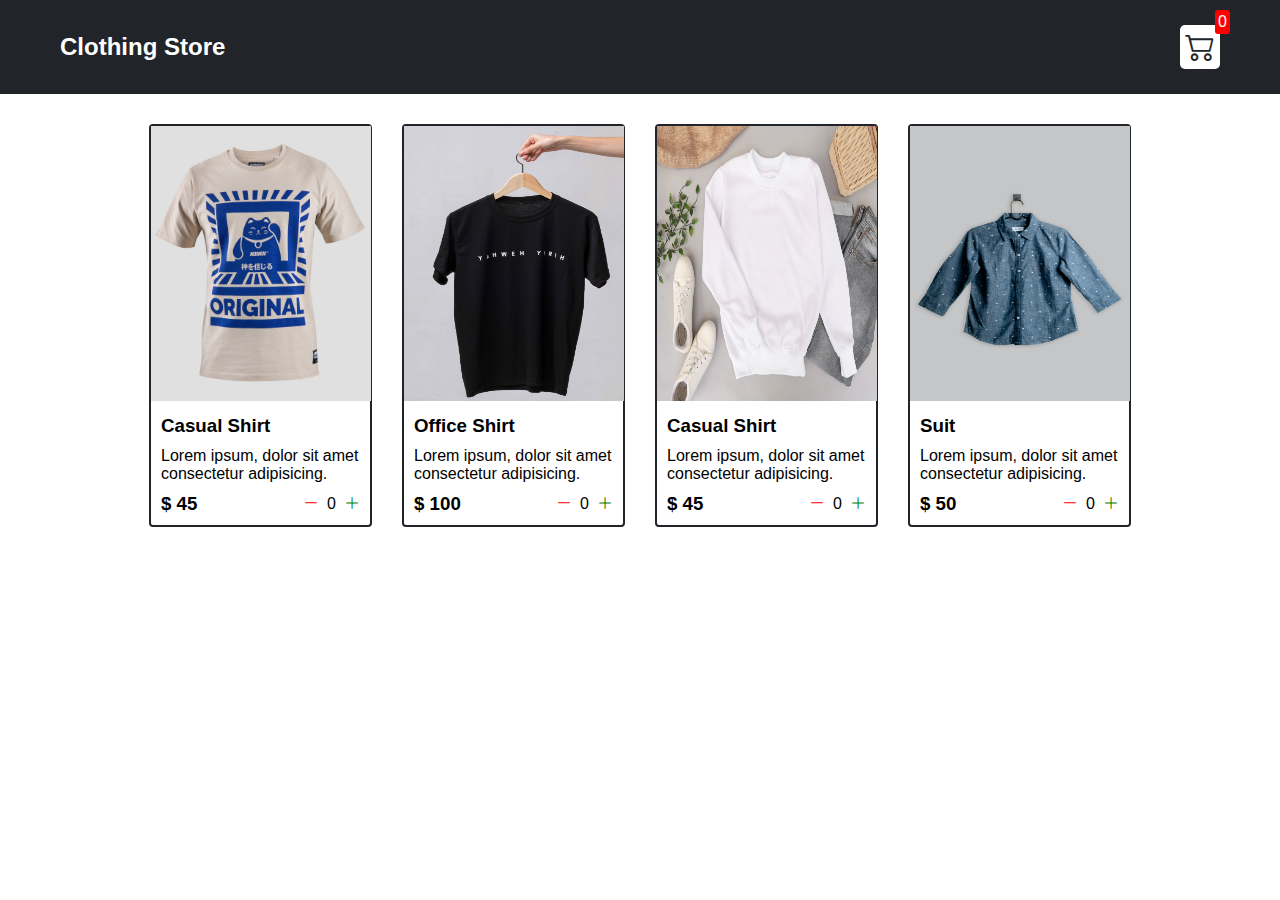
<file: index.html>
<!DOCTYPE html>
<html lang="en">

<head>
    <meta charset="UTF-8">
    <meta name="viewport" content="width=device-width, initial-scale=1.0">
    <title>Amazon Clone</title>
    <link rel="stylesheet" href="/src/css/style.css">
    <link rel="stylesheet" href="https://cdn.jsdelivr.net/npm/bootstrap-icons@1.11.1/font/bootstrap-icons.css">
</head>

<body>
    <div class="navbar">
        <a href="index.html">
            <h2>Clothing Store</h2>
        </a>
        <a href="cart.html">
            <div class="cart">
                <i class="bi bi-cart2"></i>
                <div id="cartAmount" class="cartAmount">0</div>
            </div>
        </a>
    </div>
    <div class="shop" id="shop"></div>
</body>
<script src="/src/js/data.js"></script>
<script src="/src/js/main.js"></script>

</html>
</file>
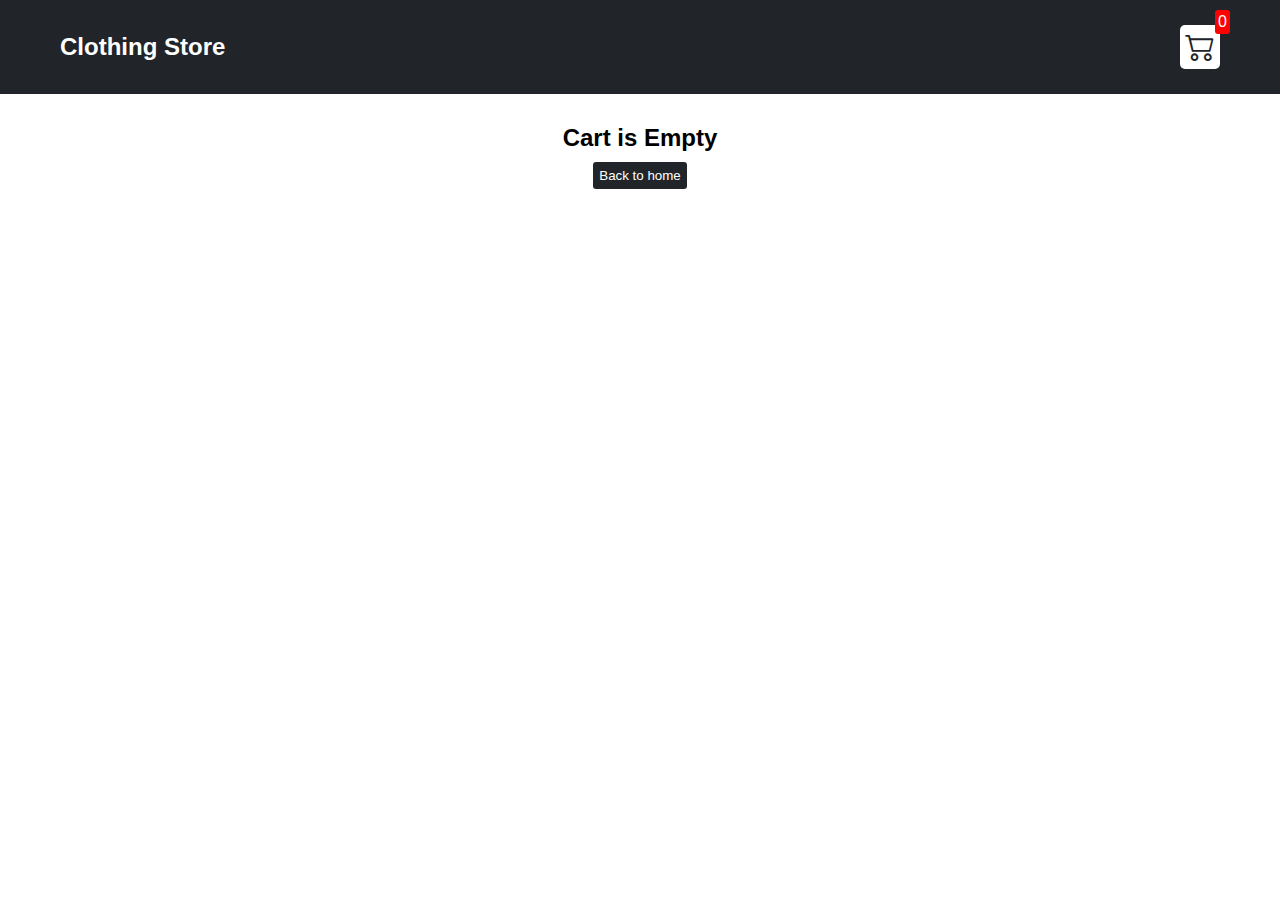
<file: cart.html>
<!DOCTYPE html>
<html lang="en">

<head>
    <meta charset="UTF-8">
    <meta name="viewport" content="width=device-width, initial-scale=1.0">
    <title>Cart Page</title>
    <link rel="stylesheet" href="/src/css/style.css">
    <link rel="stylesheet" href="https://cdn.jsdelivr.net/npm/bootstrap-icons@1.11.1/font/bootstrap-icons.css">
</head>

<body>
    <div class="navbar">
        <a href="index.html">
            <h2>Clothing Store</h2>
        </a>
        <a href="cart.html">
            <div class="cart">
                <i class="bi bi-cart2"></i>
                <div id="cartAmount" class="cartAmount">0</div>
            </div>
        </a>
    </div>

    <div id="label" class="text-center"></div>
    
    <div class="shopping-cart" id="shopping-cart"></div>
</body>
<script src="/src/js/data.js"></script>
<script src="/src/js/cart.js"></script>

</html>
</file>
<file: src/css/style.css>
/**
* ! Changing default styles of the browser
*/

*
{
    margin: 0;
    padding: 0;
    box-sizing: border-box;
}

body {
    font-family: sans-serif;
}

i {
    cursor: pointer;
}

a {
    text-decoration: none;
    color: white;
}

/**
* ! Navbar Styles
*/

.navbar {
    display: flex;
    flex-direction: row;
    justify-content: space-between;
    align-items: center;
    background-color: #212529;
    color: white;
    padding: 25px 60px;
    margin-bottom: 30px;
}

/**
* ! Cart Styles
*/

.cart {
    position: relative;
    background-color: white;
    color: #212529;
    font-size: 30px;
    padding: 5px;
    border-radius: 5px;
}

.cartAmount {
    position: absolute;
    top: -15px;
    right: -10px;
    font-size: 16px;
    padding: 3px;
    background-color: red;
    color: white;
    border-radius: 3px;
    font-style: bold;
}

/**
* ! Shop items styles are here
*/
.shop {
    display: grid;
    grid-template-columns: repeat(4, 223px);
    gap: 30px;
    justify-content: center;
    margin-bottom: 50px;
}

@media (max-width: 1000px) {
    .shop {
        grid-template-columns: repeat(2, 223px);
    }
}

@media (max-width: 500px) {
    .shop {
        grid-template-columns: repeat(1, 223px);
    }
}

.item {
    border: 2px solid #212529;
    border-radius: 4px;
}

.details {
    display: flex;
    flex-direction: column;
    padding: 10px;
    gap: 10px;
}

/**
* ! Price Quantity Styles
*/

.price-quantity {
    display: flex;
    flex-direction: row;
    justify-content: space-between;
    align-items: center;
}

.buttons {
    display: flex;
    flex-direction: row;
    gap: 8px;
    font-size: 16px;
}

.bi-dash-lg {
    color: red;
}

.bi-plus-lg {
    color: green;
}

/**
* ! style rules for label and some buttons
*/

.text-center {
    text-align: center;
    margin-bottom: 20px;
}

.back-button {
    background-color: #212529;
    color: white;
    border: none;
    padding: 6px;
    border-radius: 3px;
    cursor: pointer;
    margin-top: 10px;
}

.bi-x-lg {
    color: red;
    font-weight: bold;
}

/**
* ! style rules for shopping cart
*/

.shopping-cart {
    display: grid;
    grid-template-columns: repeat(1, 420px);
    justify-content: center;
    gap: 15px;
}

.details {
    justify-content: space-between;
}

/**
* ! style rules for cart item
*/

.cart-item {
    border: 2px solid #212529;
    border-radius: 5px;
    display: flex;
}

.title-price-x {
    width: 195px;
    display: flex;
    align-items: center;
    justify-content: space-between;
}

.title-price {
    display: flex;
    align-items: center;
    gap: 10px;
}

.cart-item-price {
    background-color: #212529;
    color: white;
    padding: 3px 6px;
    border-radius: 2px;
}

.checkout-button {
    background-color: green;
}

.clear-cart-button {
    background-color: red;
}
</file>
